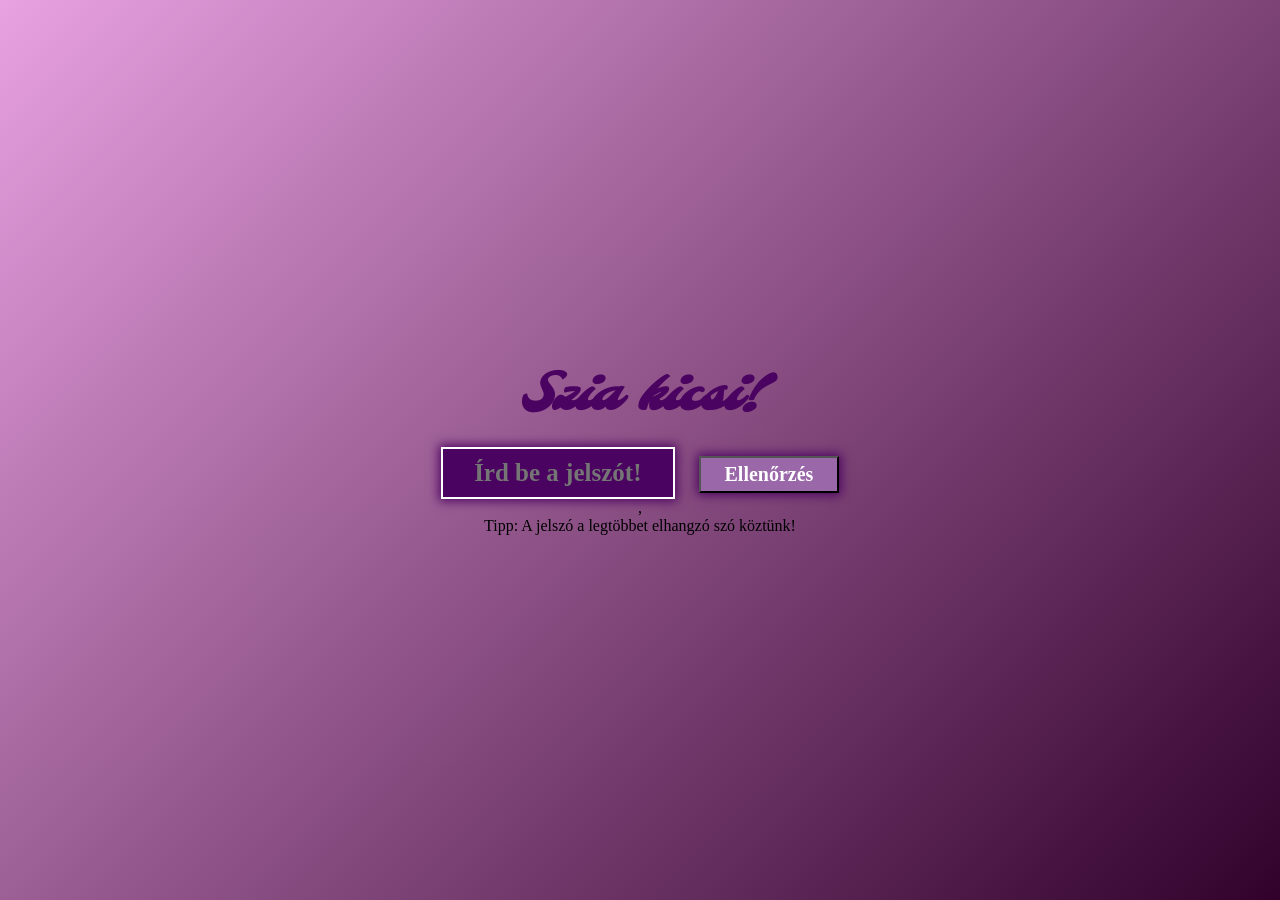
<file: index.html>
<!DOCTYPE html>
<html lang="hu">
<head>
    <meta charset="UTF-8">
    <meta name="viewport" content="width=device-width, initial-scale=1.0">
    <title>Szeretlek</title>
    <link rel="icon" type="image/png" href="sziv.png">
    <link rel="preconnect" href="https://fonts.googleapis.com">
    <link rel="preconnect" href="https://fonts.gstatic.com" crossorigin>
    <link href="https://fonts.googleapis.com/css2?family=Molle:ital@1&display=swap" rel="stylesheet">
    <link rel="stylesheet" href="style.css">
</head>
<body id="elso">
    
    <div id="jelszo-container" style="text-align: center;">
    <h1>Szia kicsi!</h1>
    <input type="jelszo" id="jelszo" placeholder="Írd be a jelszót!">
    <button onclick="ellenorzes()">Ellenőrzés</button>
    <br>,
    <br>
    <p>Tipp: A jelszó a legtöbbet elhangzó szó köztünk!</p>
    </div>


    <script >
        function ellenorzes() {
            const jelszo = document.getElementById("jelszo").value;

            if (jelszo === "Szeretlek") {
                document.getElementById("jelszo-container").style.display = "none";
                window.location.href = "szer2.html";
            } else {
                alert("Hibás jelszó!");
            }
        }
    </script>


</body>
</html>
</file>
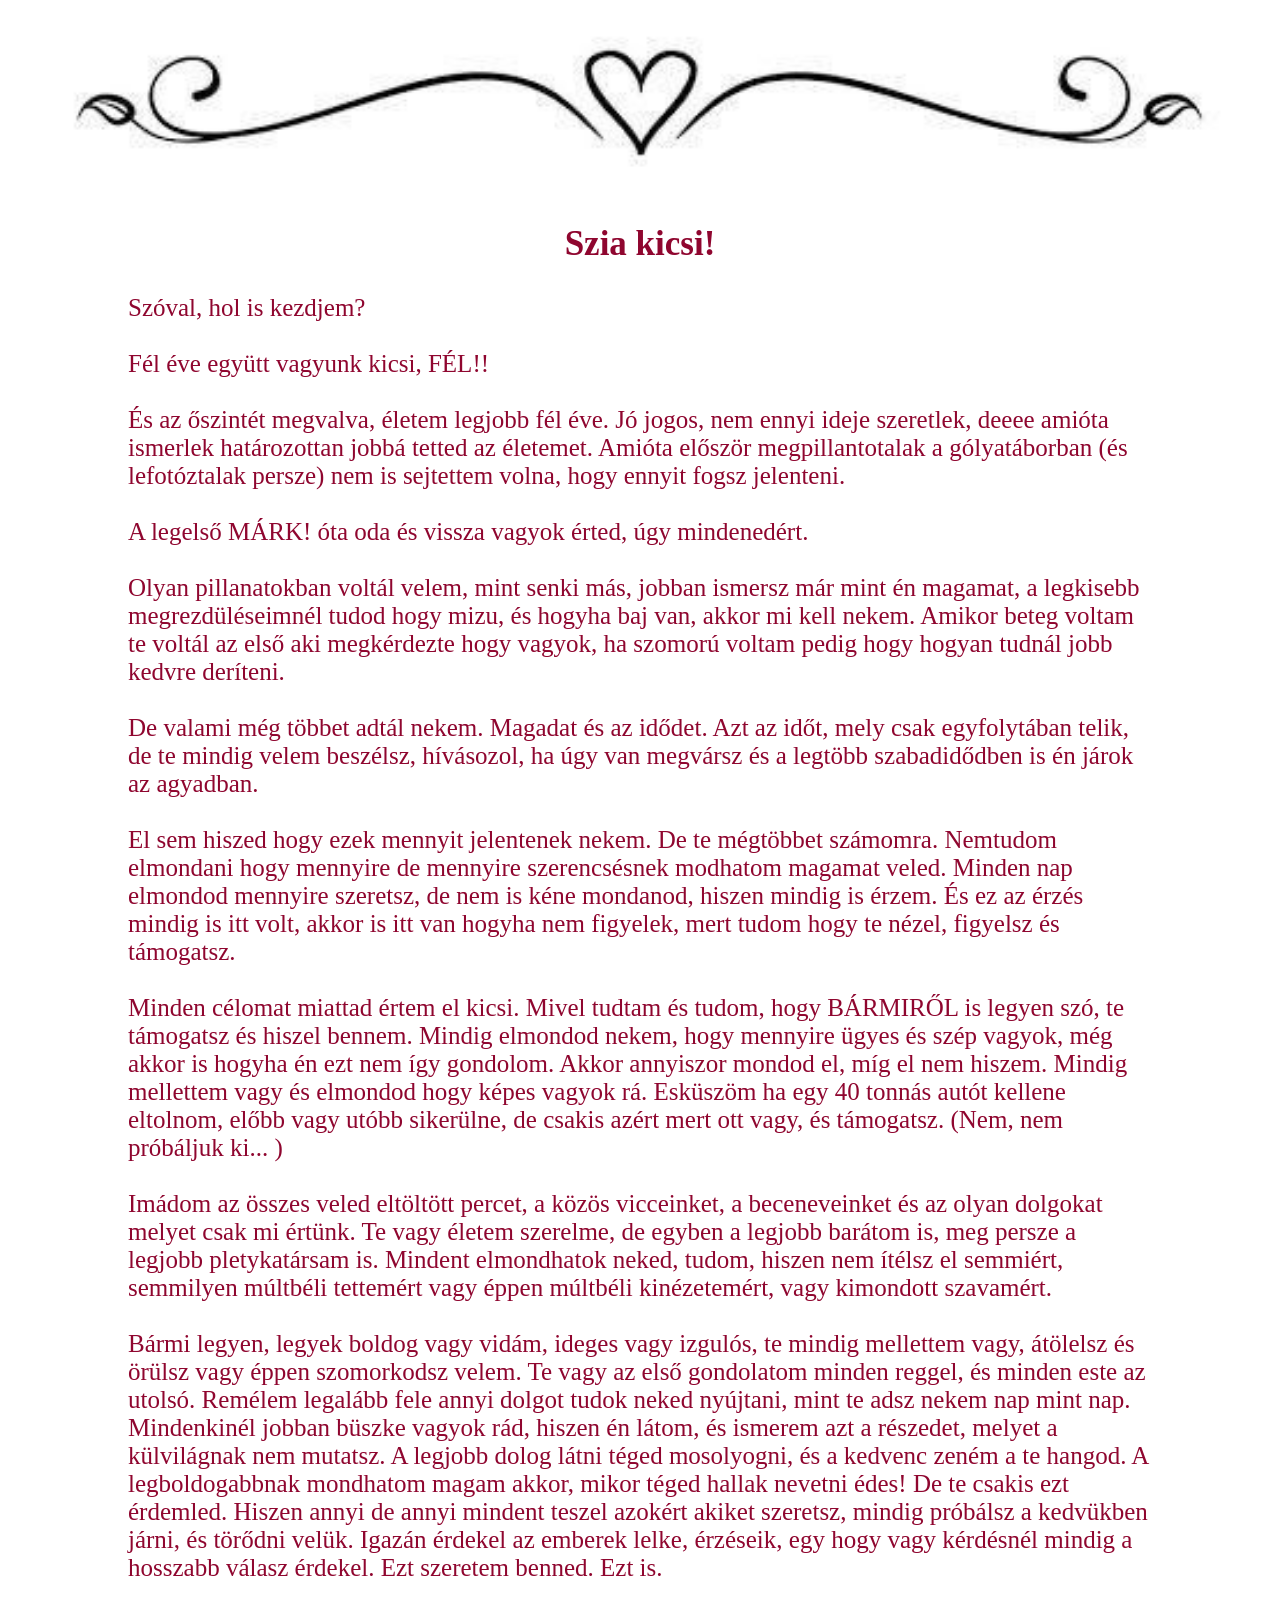
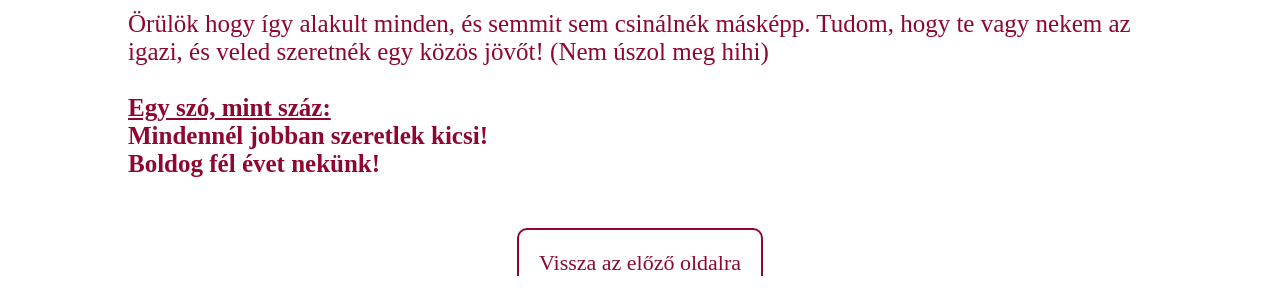
<file: level.html>
<!DOCTYPE html>
<html lang="en">
<head>
    <meta charset="UTF-8">
    <meta name="viewport" content="width=device-width, initial-scale=1.0">
    <title>Szeretlek</title>
    <link rel="icon" type="image/png" href="sziv.png">
    <link rel="preconnect" href="https://fonts.googleapis.com">
    <link rel="preconnect" href="https://fonts.gstatic.com" crossorigin>
    <link href="https://fonts.googleapis.com/css2?family=Molle:ital@1&display=swap" rel="stylesheet">
    <link href="https://fonts.googleapis.com/css2?family=Molle:ital@1&family=Neuton:wght@400;700;800&display=swap" rel="stylesheet">
    <link rel="stylesheet" href="style.css">
</head>
<body>

    <header>
        <img src="letoltes1.jpg" alt="Ateteje" class="letoltes"> 
    </header>

    <div class="level">
            <h2>Szia kicsi!</h2>
            <p>Szóval, hol is kezdjem? 
            <br>
            <br>Fél éve együtt vagyunk kicsi,  FÉL!!
            <br>
            <br>És az őszintét megvalva, 
            életem legjobb fél éve. Jó jogos, nem ennyi ideje szeretlek, 
            deeee amióta ismerlek határozottan jobbá tetted az életemet.
            Amióta először megpillantotalak a gólyatáborban (és lefotóztalak persze)
            nem is sejtettem volna, hogy ennyit fogsz jelenteni. 
            <br>
            <br>
            A legelső MÁRK! óta oda és vissza vagyok érted, úgy mindenedért. 
            <br>
            <br>
            Olyan pillanatokban voltál velem, mint senki más, jobban ismersz már mint én 
            magamat, a legkisebb megrezdüléseimnél tudod hogy mizu, és hogyha baj van, akkor mi kell nekem.
            Amikor beteg voltam te voltál az első aki megkérdezte hogy vagyok,
            ha szomorú voltam pedig hogy hogyan tudnál jobb kedvre deríteni. 
            <br>
            <br>
            De valami még többet adtál nekem. Magadat és az idődet. 
            Azt az időt, mely csak egyfolytában telik, de te mindig velem beszélsz, hívásozol,
            ha úgy van megvársz és a legtöbb szabadidődben is én járok az agyadban.
            <br>
            <br>
            El sem hiszed hogy ezek mennyit jelentenek nekem. De te mégtöbbet számomra.
            Nemtudom elmondani hogy mennyire de mennyire szerencsésnek modhatom magamat
            veled. Minden nap elmondod mennyire szeretsz, de nem is kéne mondanod, hiszen
            mindig is érzem. És ez az érzés mindig is itt volt, akkor is itt van 
            hogyha nem figyelek, mert tudom hogy te nézel, figyelsz és támogatsz. 
            <br>
            <br>
            Minden célomat miattad értem el kicsi. Mivel tudtam és tudom, hogy BÁRMIRŐL is legyen szó,
            te támogatsz és hiszel bennem.
            Mindig elmondod nekem, hogy mennyire ügyes és szép vagyok, még akkor is hogyha én ezt nem így 
            gondolom. Akkor annyiszor mondod el, míg el nem hiszem. Mindig mellettem vagy
            és elmondod hogy képes vagyok rá. Esküszöm ha egy 40 tonnás autót kellene eltolnom, előbb vagy utóbb
            sikerülne, de csakis azért mert ott vagy, és támogatsz. (Nem, nem próbáljuk ki...  )
            <br>
            <br>
            Imádom az összes veled eltöltött percet, a közös vicceinket, a beceneveinket
            és az olyan dolgokat melyet csak mi értünk. Te vagy életem szerelme, de egyben
            a legjobb barátom is, meg persze a legjobb pletykatársam is. Mindent elmondhatok neked, 
            tudom, hiszen nem ítélsz el semmiért, semmilyen múltbéli tettemért vagy éppen múltbéli kinézetemért,
            vagy kimondott szavamért.
            <br>
            <br>
            Bármi legyen, legyek boldog vagy vidám, ideges vagy izgulós, te mindig mellettem vagy, átölelsz
            és örülsz vagy éppen szomorkodsz velem. Te vagy az első gondolatom minden reggel, és minden este 
            az utolsó. Remélem legalább fele annyi dolgot tudok neked nyújtani, mint te adsz nekem
            nap mint nap. Mindenkinél jobban büszke vagyok rád, hiszen én látom, és ismerem azt 
            a részedet, melyet a külvilágnak nem mutatsz. A legjobb dolog látni téged mosolyogni, és a kedvenc
            zeném a te hangod. A legboldogabbnak mondhatom magam akkor, mikor téged hallak nevetni édes!
            De te csakis ezt érdemled. Hiszen annyi de annyi mindent teszel azokért akiket szeretsz, mindig próbálsz
            a kedvükben járni, és törődni velük. Igazán érdekel az emberek lelke, érzéseik, egy hogy vagy kérdésnél
            mindig a hosszabb válasz érdekel. Ezt szeretem benned. Ezt is.
            <br>
            <br>
            Örülök hogy így alakult minden, és semmit sem csinálnék másképp. Tudom, hogy te vagy nekem
            az igazi, és veled szeretnék egy közös jövőt! (Nem úszol meg hihi) 
            <br>
            <br>
            <b><u>Egy szó, mint száz:</u> 
                <br>Mindennél jobban szeretlek kicsi! 
                <br>Boldog fél évet nekünk!</b>
            </p>
            <br>
            <br>
            <br>
            <br>
    
            <a href="szer2.html">Vissza az előző oldalra</a>
    </div>
</body>
</html>
</file>
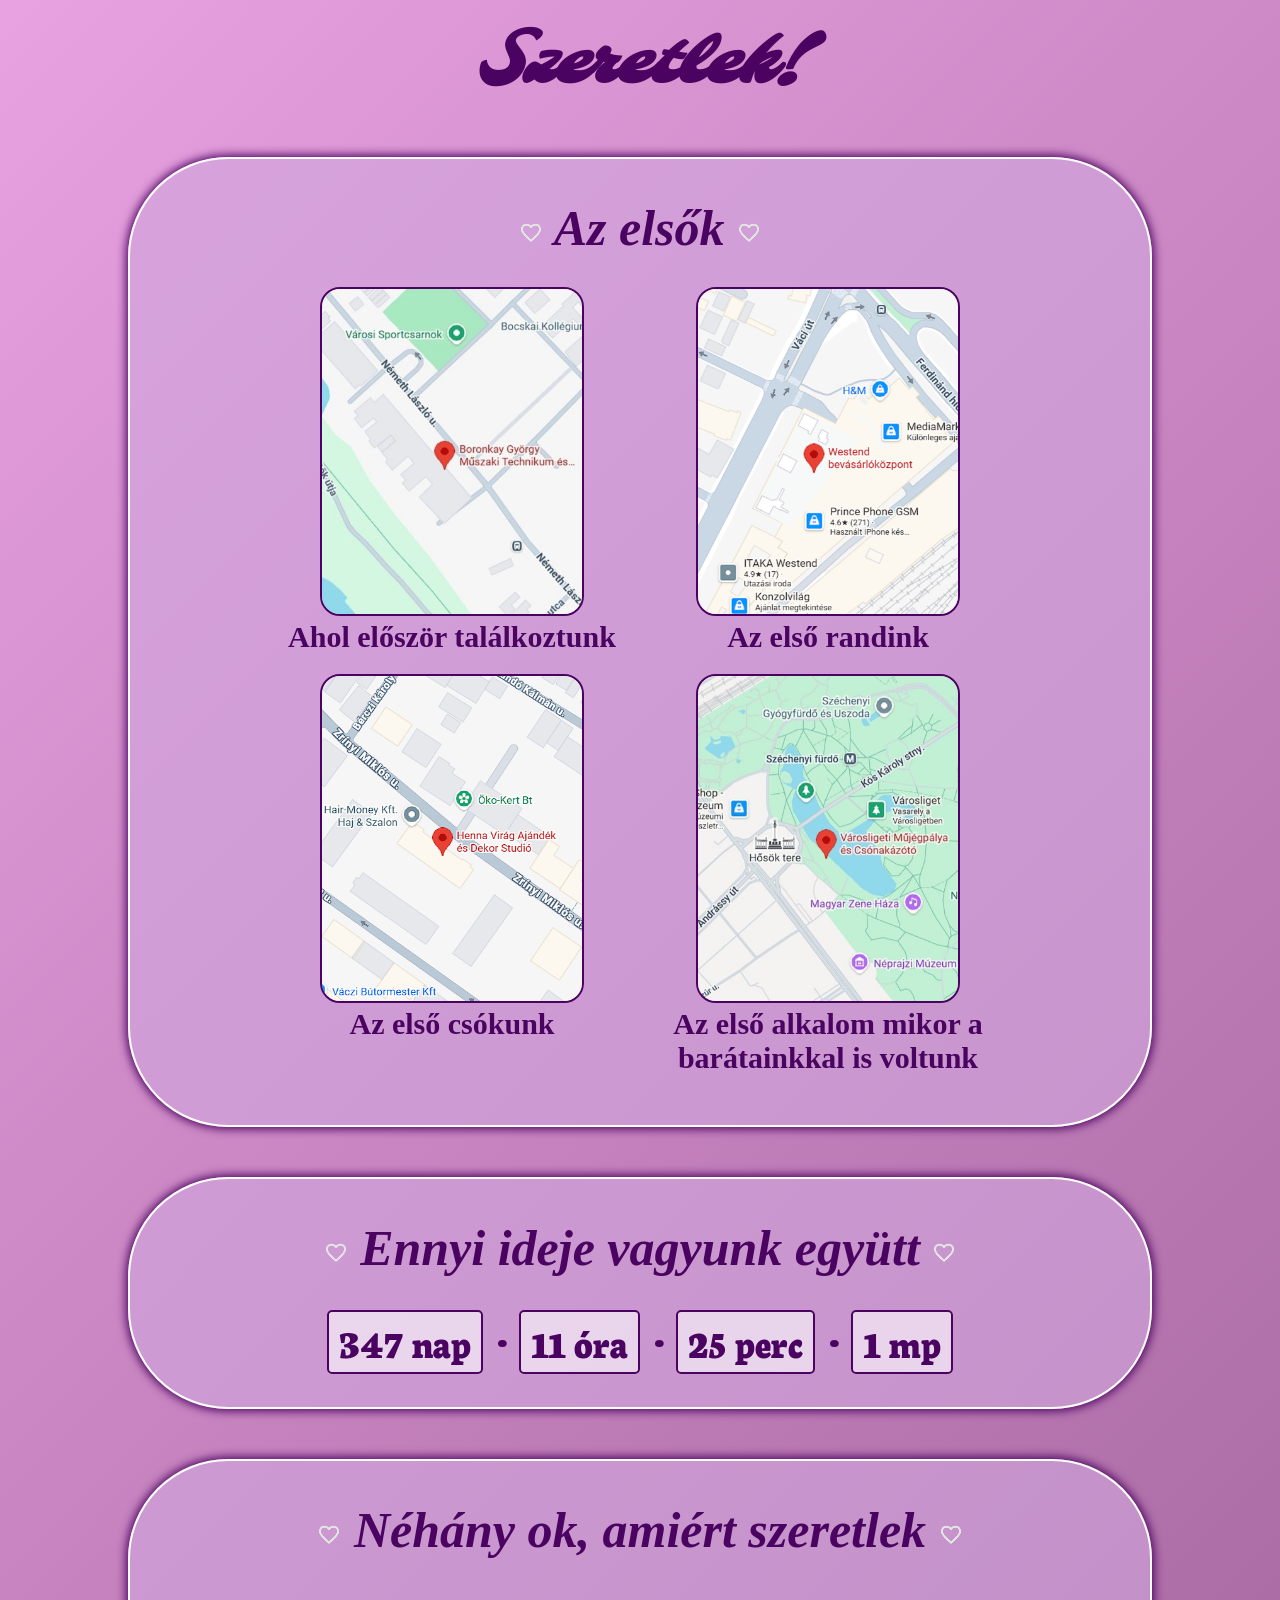
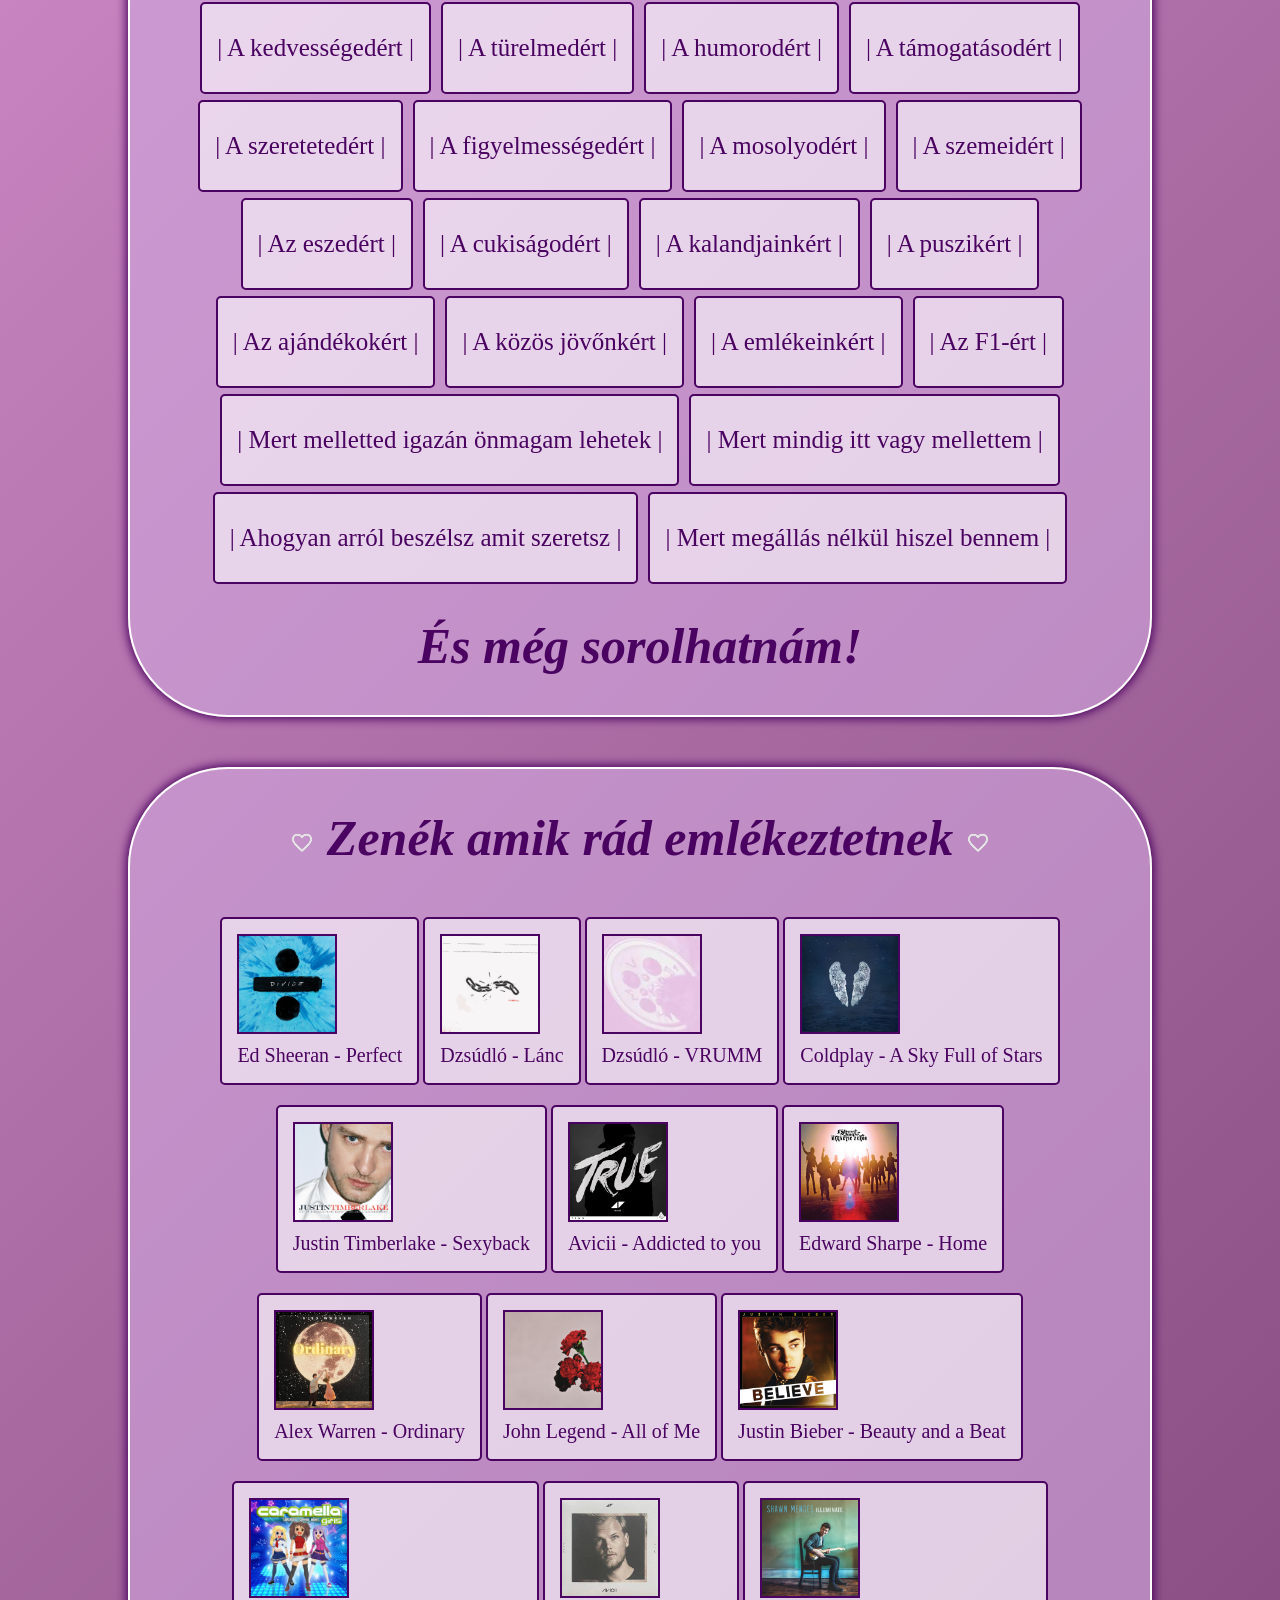
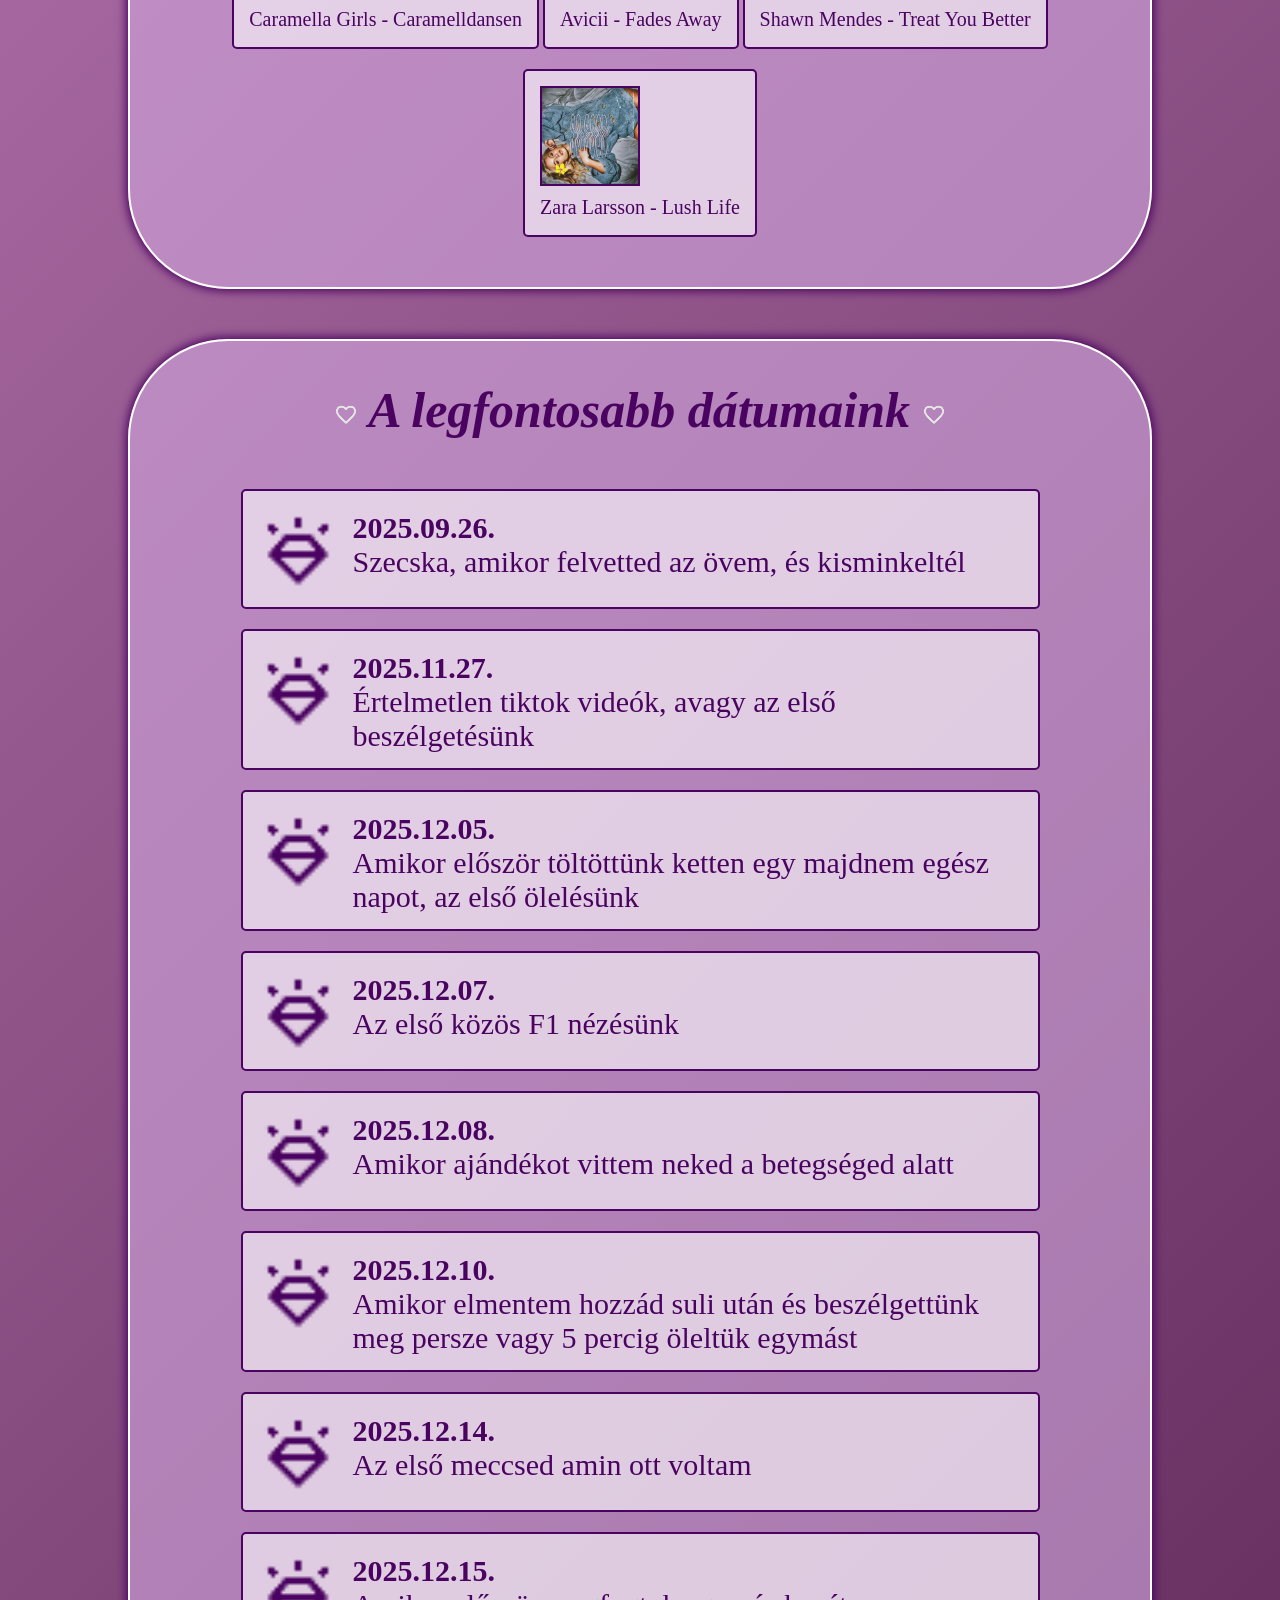
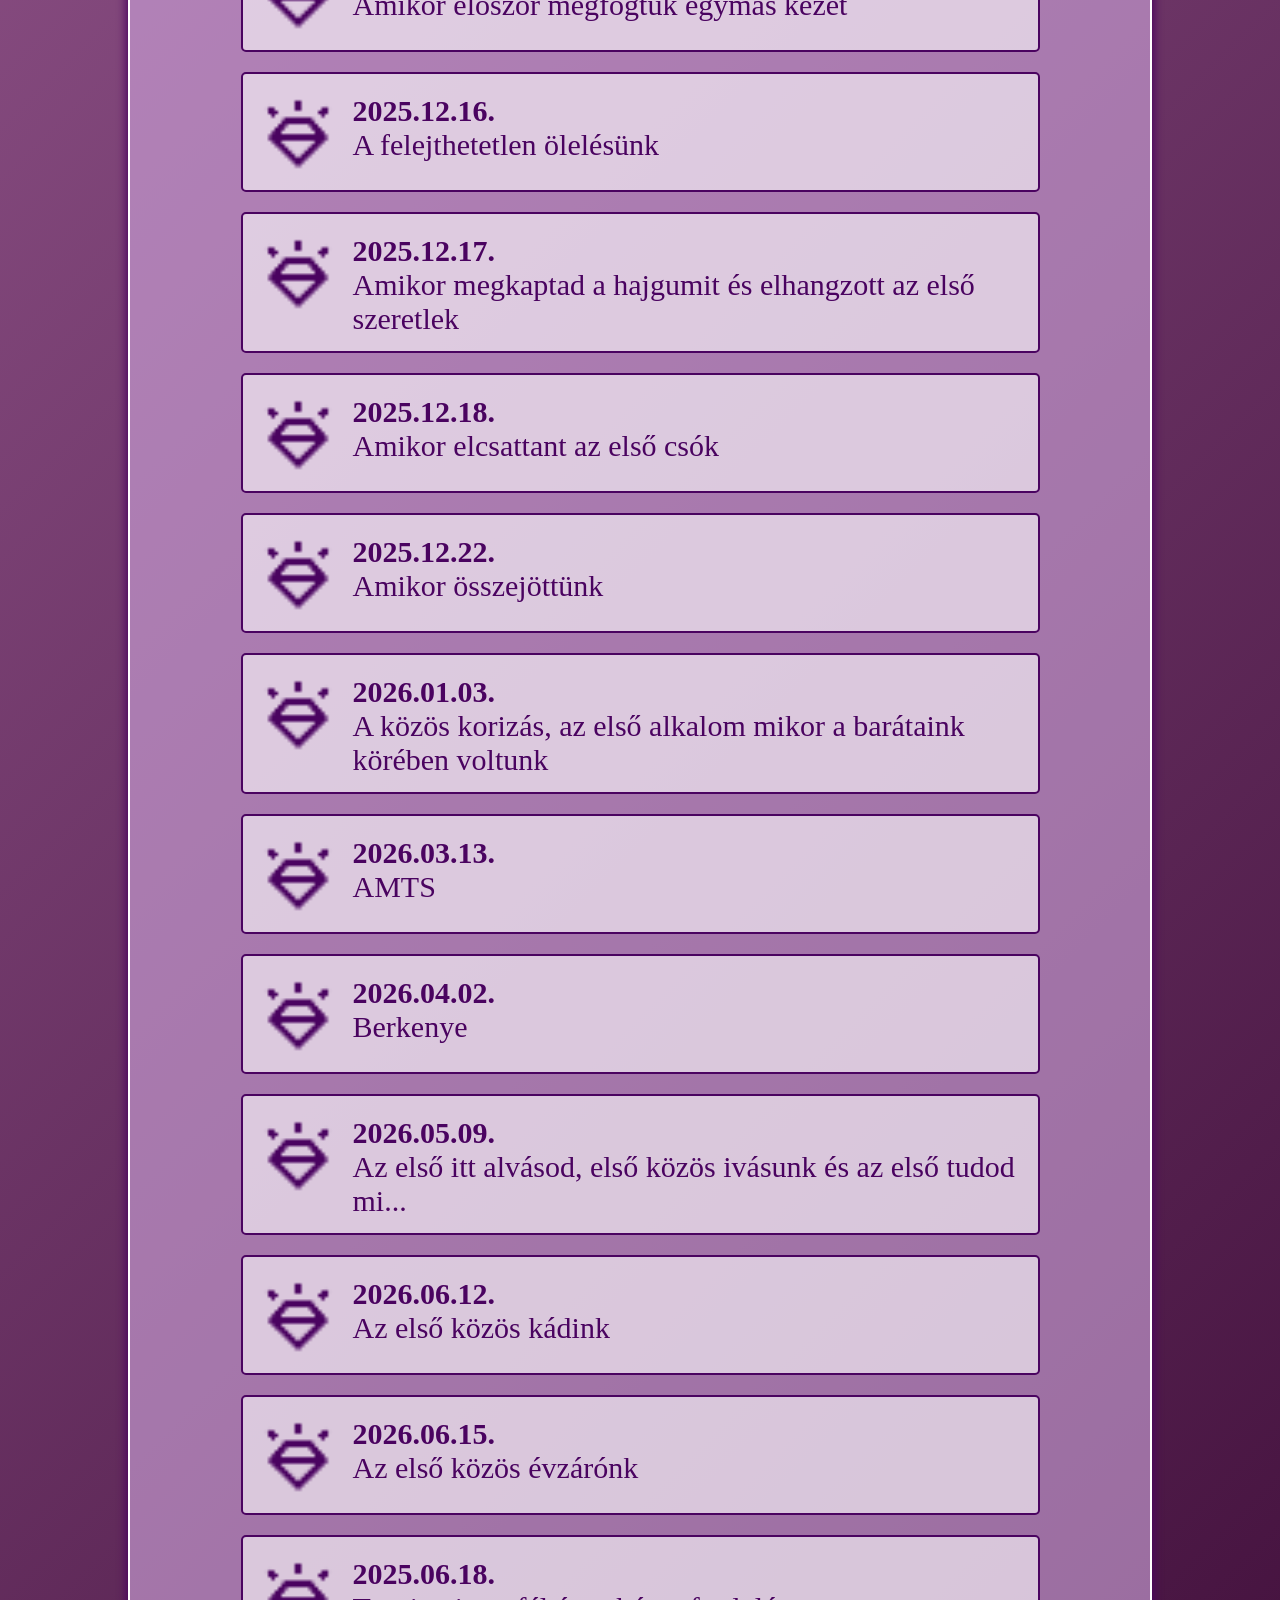
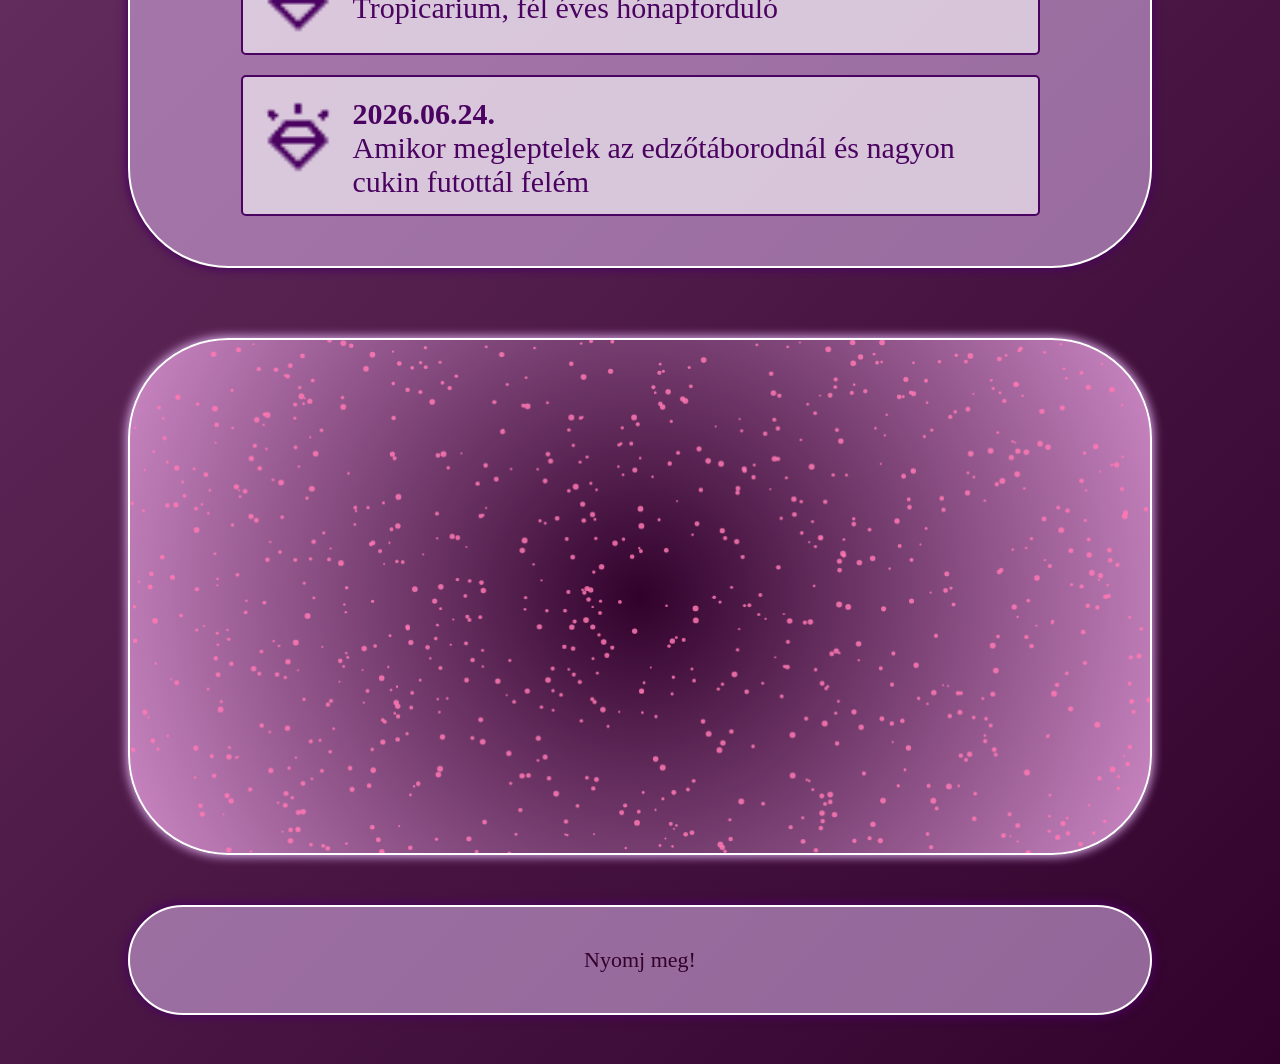
<file: szer2.html>
<!DOCTYPE html>
<html lang="hu">
<head>
    <meta charset="UTF-8">
    <meta name="viewport" content="width=device-width, initial-scale=1.0">
    <title>Szeretlek</title>
    <link rel="icon" type="image/png" href="sziv.png">
    <link rel="preconnect" href="https://fonts.googleapis.com">
    <link rel="preconnect" href="https://fonts.gstatic.com" crossorigin>
    <link href="https://fonts.googleapis.com/css2?family=Molle:ital@1&display=swap" rel="stylesheet">
    <link href="https://fonts.googleapis.com/css2?family=Molle:ital@1&family=Neuton:wght@400;700;800&display=swap" rel="stylesheet">
    <link rel="stylesheet" href="style.css">
</head>
<body class="masodik">
    
    <header>
        <h1>Szeretlek!</h1>
    </header>

        
        <div class="heart">
            <h2><img src="sziv.png" alt="sziv"> Az elsők <img src="sziv.png" alt="sziv"></h2>
            <div class="kep-container">

            <div class="kepdoboz">
            <img src="szeretlek.jpg" alt="Ahol először találkoztunk" class="kep" title="Ahol először találkoztunk"><p>Ahol először találkoztunk</p>
            </div>

            <div class="kepdoboz">
            <img src="szeretlek2.jpg.png" alt="Az első randink" class="kep" title="Az első randink"><p>Az első randink</p>
            </div>

            <div class="kepdoboz">
            <img src="szeretlek3.png" alt="Az első csókunk" class="kep" title="Az első csókunk"><p>Az első csókunk</p>
            </div>
            
            <div class="kepdoboz">
            <img src="szeretlek4.jpg" alt="Az első alkalom mikor a barátainkkal is voltunk" class="kep" title="Az első alkalom mikor a barátainkkal is voltunk"><p>Az első alkalom mikor a barátainkkal is voltunk</p>
            </div>

         </div>
        </div>

        <div class="szamlalo">
        
            <h2><img src="sziv.png" alt="sziv"> Ennyi ideje vagyunk együtt <img src="sziv.png" alt="sziv"></h2>
            <p id="idoSzamlalo"></p>

            <script>
            const kezdet = new Date("2025-12-22T14:23:00"); 

             function frissitSzamlalo() {
             const most = new Date();
             const kulonbseg = most - kezdet;

             const nap = Math.floor(kulonbseg / (1000 * 60 * 60 * 24));
             const ora = Math.floor((kulonbseg / (1000 * 60 * 60)) % 24);
             const perc = Math.floor((kulonbseg / (1000 * 60)) % 60);
             const masodperc = Math.floor((kulonbseg / 1000) % 60);

             document.getElementById("idoSzamlalo").innerHTML = `
            <span class="nap">${nap} nap</span> •
            <span class="ora">${ora} óra</span> •
            <span class="perc">${perc} perc</span> •
            <span class="mp">${masodperc} mp</span>
    `;
            }

            frissitSzamlalo();
            setInterval(frissitSzamlalo, 1000);
            </script>

        </div>

        <div class="ok">
            <h2><img src="sziv.png" alt="sziv"> Néhány ok, amiért szeretlek <img src="sziv.png" alt="sziv"></h2>
            <div class="okok">
            <p>| A kedvességedért |</p>
            <p>| A türelmedért |</p>
            <p>| A humorodért |</p>
            <p>| A támogatásodért |</p>
            <p>| A szeretetedért |</p>
            <p>| A figyelmességedért |</p>
            <p>| A mosolyodért |</p>
            <p>| A szemeidért |</p>
            <p>| Az eszedért |</p>
            <p>| A cukiságodért |</p>
            <p>| A kalandjainkért |</p>
            <p>| A puszikért |</p>
            <p>| Az ajándékokért |</p>
            <p>| A közös jövőnkért |</p>
            <p>| A emlékeinkért |</p>
            <p>| Az F1-ért |</p>
            <p>| Mert melletted igazán önmagam lehetek |</p>
            <p>| Mert mindig itt vagy mellettem |</p>
            <p>| Ahogyan arról beszélsz amit szeretsz |</p>
            <p>| Mert megállás nélkül hiszel bennem |</p>
            </div>
            <h3>És még sorolhatnám!</h3>
        </div>

        <div class="zenek">
            <h2><img src="sziv.png" alt="sziv"> Zenék amik rád emlékeztetnek <img src="sziv.png" alt="sziv"></h2>

            <a href="https://www.youtube.com/watch?v=2Vv-BfVoq4g" target="_blank">
                <div class="zene">
                    <img src="perfect.jpg" alt="Ed Sheeran - Perfect" class="borito" title="Ed Sheeran - Perfect">
                    <br>
                    <p>Ed Sheeran - Perfect</p>
                </div>
            </a>

            <a href="https://www.youtube.com/watch?v=ORwaByp7VqE" target="_blank">
                <div class="zene">
                    <img src="lanc.png" alt="Dzsúdló - Lánc" class="borito" title="Dzsúdló - Lánc">
                    <br>
                    <p>Dzsúdló - Lánc</p>
                </div>
            </a>

            <a href="https://www.youtube.com/watch?v=FbO611NEU2U" target="_blank">
                <div class="zene">
                    <img src="vrumm.jpg" alt="Dzsúdló - VRUMM" class="borito" title="Dzsúdló - VRUMM">
                    <br>
                    <p>Dzsúdló - VRUMM</p>
                </div>
            </a>

            <a href="https://www.youtube.com/watch?v=VPRjCeoBqrI" target="_blank">
                <div class="zene">
                    <img src="sfos.jpg" alt="Coldplay - A Sky Full of Stars" class="borito" title="Coldplay - A Sky Full of Stars">
                    <br>
                    <p>Coldplay - A Sky Full of Stars</p>
                </div>
            </a>

            <a href="https://www.youtube.com/watch?v=3gOHvDP_vCs" target="_blank">
                <div class="zene">
                    <img src="sexyback.jpg" alt="Justin Timberlake - Sexyback" class="borito" title="Justin Timberlake - Sexyback">
                    <br>
                    <p>Justin Timberlake - Sexyback</p>
                </div>
            </a>

            <a href="https://www.youtube.com/watch?v=Qc9c12q3mrc" target="_blank">
                <div class="zene">
                    <img src="addicted.jpg" alt="Avicii - Addicted to you" class="borito" title="Avicii - Addicted to you">
                    <br>
                    <p>Avicii - Addicted to you</p>
                </div>
            </a>
                
            <a href="https://www.youtube.com/watch?v=DHEOF_rcND8" target="_parent">
                <div class="zene">
                    <img src="home.jpg" alt="Edward Sharpe & The Magnetic Zeros - Home" class="borito" title="Edward Sharpe & The Magnetic Zeros - Home">
                    <br>
                    <p>Edward Sharpe - Home</p>
                </div>
            </a>

            <a href="https://www.youtube.com/watch?v=u2ah9tWTkmk" target="_parent">
                <div class="zene">
                    <img src="ordinary.jpg" alt="Alex Warren - Ordinary" class="borito" title="Alex Warren - Ordinary">
                    <br>
                    <p>Alex Warren - Ordinary</p>
                </div>
            </a>

            <a href="https://www.youtube.com/watch?v=450p7goxZqg" target="_parent">
                <div class="zene">
                    <img src="all.jpg" alt="John Legend - All of Me" class="borito" title="John Legend - All of Me">
                    <br>
                    <p>John Legend - All of Me</p>
                </div>
            </a>

            <a href="https://www.youtube.com/watch?v=Ys7-6_t7OEQ" target="_parent">
                <div class="zene">
                    <img src="baab.jpg" alt="Justin Bieber - Beauty and a Beat" class="borito" title="Justin Bieber - Beauty and a Beat">
                    <br>
                    <p>Justin Bieber - Beauty and a Beat</p>
                </div>
            </a>

            <a href="https://www.youtube.com/watch?v=6-8E4Nirh9s" target="_parent">
                <div class="zene">
                    <img src="cmd.jpg" alt="Caramella Girls - Caramelldansen" class="borito" title="Caramella Girls - Caramelldansen">
                    <br>
                    <p>Caramella Girls - Caramelldansen</p>
                </div>
            </a>

            <a href="https://www.youtube.com/watch?v=IKEuu-sA4YI" target="_parent">
                <div class="zene">
                    <img src="fa.jpg" alt="Avicii - Fades Away" class="borito" title="Avicii - Fades Away">
                    <br>
                    <p>Avicii - Fades Away</p>
                </div>
            </a>

            <a href="https://www.youtube.com/watch?v=lY2yjAdbvdQ" target="_blank">
                <div class="zene">
                    <img src="tyb.jpg" alt="Shawn Mendes - Treat You Better" class="borito" title="Shawn Mendes - Treat You Better">
                    <br>
                    <p>Shawn Mendes - Treat You Better</p>
                </div>
            </a>

            <a href="https://www.youtube.com/watch?v=tD4HCZe-tew" target="_blank">
                <div class="zene">
                    <img src="lushl.jpg" alt="Zara Larsson - Lush Life" class="borito" title="Zara Larsson - Lush Life">
                    <br>
                    <p>Zara Larsson - Lush Life</p>
                </div>
            </a>
        </div>

        <div class="datumok">
            <h2><img src="sziv.png" alt="sziv"> A legfontosabb dátumaink <img src="sziv.png" alt="sziv"></h2>
            
            <div class="datum">
                <img src="gyemant.png" alt="gyemant">
                <a href="https://photos.app.goo.gl/VGGDAAevFDNTiepN7" target="_blank">
                <p><b>2025.09.26.</b>
                <br>Szecska, amikor felvetted az övem, és kisminkeltél</p>
                </a>
            </div>

            <div class="datum">
                <img src="gyemant.png" alt="gyemant">
                <a href="https://photos.app.goo.gl/ZqPVnMYNBxWomni98" target="_blank">
                <p><b>2025.11.27.</b>
                <br>Értelmetlen tiktok videók, avagy az első beszélgetésünk</p>
                </a>
            </div>

            <div class="datum">
                <img src="gyemant.png" alt="gyemant">
                <a href="https://photos.app.goo.gl/5mNi39N7e9nVSRax8" target="_blank">
                <p><b>2025.12.05.</b>
                <br>Amikor először töltöttünk ketten egy majdnem egész napot, az első ölelésünk</p>
                </a> 
            </div>

            <div class="datum">
                <img src="gyemant.png" alt="gyemant">
                <a href="https://photos.app.goo.gl/ej6w67oPKpTQyF2AA" target="_blank">
                <p><b>2025.12.07.</b>
                <br>Az első közös F1 nézésünk</p>
                </a>
            </div>

            <div class="datum">
                <img src="gyemant.png" alt="gyemant">
                <p><b>2025.12.08.</b>
                <br>Amikor ajándékot vittem neked a betegséged alatt</p>
            </div>

            <div class="datum">
                <img src="gyemant.png" alt="gyemant">
                <p><b>2025.12.10.</b>
                <br>Amikor elmentem hozzád suli után és beszélgettünk meg persze vagy 5 percig öleltük egymást</p>
            </div>

            <div class="datum">
                <img src="gyemant.png" alt="gyemant">
                <a href="https://photos.app.goo.gl/jNxdWcEHFt4ejP3Y6" target="_blank">
                <p><b>2025.12.14.</b>
                <br>Az első meccsed amin ott voltam</p>
                </a>
            </div>

            <div class="datum">
                <img src="gyemant.png" alt="gyemant">
                <a href="https://photos.app.goo.gl/SzambGx3FYK7b2z19" target="_blank">
                <p><b>2025.12.15.</b>
                <br>Amikor először megfogtuk egymás kezét</p>
                </a>
            </div>

            <div class="datum">
                <img src="gyemant.png" alt="gyemant">
                <a href="https://photos.app.goo.gl/wbk87UYnnZycvSqu9" target="_blank">
                <p><b>2025.12.16.</b>
                <br>A felejthetetlen ölelésünk</p>
                </a>
            </div>

            <div class="datum">
                <img src="gyemant.png" alt="gyemant">
                <a href="https://photos.app.goo.gl/xs4tLTybmdUf8idx5" target="_blank">
                <p><b>2025.12.17.</b>
                <br>Amikor megkaptad a hajgumit és elhangzott az első szeretlek</p>
                </a>
            </div>

            <div class="datum">
                <img src="gyemant.png" alt="gyemant">
                <a href="https://photos.app.goo.gl/L8PjAKGY8kyQyQq46" target="_blank">
                <p><b>2025.12.18.</b>
                <br>Amikor elcsattant az első csók</p>
                </a>
            </div>

            <div class="datum">
                <img src="gyemant.png" alt="gyemant">
                <a href="https://photos.app.goo.gl/s9vZopJoTjL7Bdyp8" target="_blank">
                <p><b>2025.12.22.</b>
                <br>Amikor összejöttünk</p>
                </a>
            </div>

            <div class="datum">
                <img src="gyemant.png" alt="gyemant">
                <a href="https://photos.app.goo.gl/LtwvXpXkSbUWhdoeA" target="_blank">
                <p><b>2026.01.03.</b>
                <br>A közös korizás, az első alkalom mikor a barátaink körében voltunk</p>
                </a>
            </div>

            <div class="datum">
                <img src="gyemant.png" alt="gyemant">
                <a href="https://photos.app.goo.gl/6DPCDvBus3QCdgH6A" target="_blank">
                <p><b>2026.03.13.</b>
                <br>AMTS</p>
                </a>
            </div>

            <div class="datum">
                <img src="gyemant.png" alt="gyemant">
                <a href="https://photos.app.goo.gl/YeoBRcCMTFzHqNp67" target="_blank">
                <p><b>2026.04.02.</b>
                <br>Berkenye</p>
                </a>
            </div>

            <div class="datum">
                <img src="gyemant.png" alt="gyemant">
                <a href="https://photos.app.goo.gl/wtXGtUP3D8RGfMR27" target="_blank">
                <p><b>2026.05.09.</b>
                <br>Az első itt alvásod, első közös ivásunk és az első tudod mi...</p>
                </a>
            </div>

            <div class="datum">
                <img src="gyemant.png" alt="gyemant">
                <a href="https://photos.app.goo.gl/96VWEaCTqPajogso6" target="_blank">
                <p><b>2026.06.12.</b>
                <br>Az első közös kádink</p>
                </a>
            </div>

            <div class="datum">
                <img src="gyemant.png" alt="gyemant">
                <p><b>2026.06.15.</b>
                <br>Az első közös évzárónk</p>
            </div>
            
            <div class="datum">
                <img src="gyemant.png" alt="gyemant">
                <a href="https://photos.app.goo.gl/Uu7E4UyFPRCiyVNs8" target="_blank">
                <p><b>2025.06.18.</b>
                <br>Tropicarium, fél éves hónapforduló</p>
                </a>
            </div>
            
             <div class="datum">
                <img src="gyemant.png" alt="gyemant">
                <p><b>2026.06.24.</b>
                <br>Amikor megleptelek az edzőtáborodnál és nagyon cukin futottál felém</p>
            </div>
            
        </div>

        
        <canvas id="canvas"></canvas>
        <script src="script.js"></script>

        <div class="lev"> 
        <a href="level.html">Nyomj meg!</a>
        </div>

</body>
</html>
</file>
<file: style.css>
*{
    margin: 0;
    padding: 0;
    box-sizing: border-box;
}

html,
body{
    width: 100%;
    overflow-x: hidden;
}

#elso{
    margin: 0;
    height: 100vh;
    display: flex;
    justify-content: center;
    align-items: center;
    background: linear-gradient(135deg, #e8a1e1, #31012b);
}

.masodik{
    margin: 0;
    min-height: 100vh;
    display: flex;
    flex-direction: column;
    align-items: center;
    background: linear-gradient(135deg, #e8a1e1, #31012b);
    background-repeat: no-repeat, no-repeat; 
    background-size: cover, cover; 
    background-blend-mode: normal; 
}

.letoltes{
    width: 100%;
    min-height: 50px;
    max-height: 350px;
}

.level{
    width: 80%;
    text-align: center;
    margin-left: auto;
    margin-right: auto;
    font-family: 'Times New Roman', Times, serif;
    color: rgb(143, 6, 47);
}

.level h2{
    font-size: 35px;
}

.level p{
    margin-top: 30px;
    font-size: 25px;
    text-align: left;
}

.level a{
    text-decoration: none;
    padding: 20px;
    border: 2px solid rgb(143, 6, 47);
    color: rgb(143, 6, 47);
    border-radius: 10px;
    font-size: 22px;
    margin-top: 40px;
}

#jelszo.container{
   text-align: center;
   display: block;
}

#jelszo.container p{
    display:none;
    color: white;
    font-size: 20px;
    font-family: "Molle", cursive;
}

h1{
    text-align: center;
    font-size: 50px;
    font-family: "Molle", cursive;
    font-weight: 800;
    font-style: italic;
    color: rgb(74, 3, 96);
    margin-bottom: 20px;
}

#jelszo{
    text-align: center;
    font-size: 25px;
    padding: 10px;
    background-color: rgb(74, 3, 96);
    color: white;
    font-family: "Times New Roman", cursive;
    font-weight: 800;
    width: 50%;
    box-shadow: 0px 0px 10px 2px rgb(74, 3, 96);
    border: 2px solid rgb(255, 255, 255);
}

button{
    text-align: center;
    font-size: 20px;
    background-color: rgb(154, 104, 169);
    color: white;
    font-family: "Times New Roman", cursive;
    font-weight: 800;
    width: 30%;
    margin-left: 20px;
    margin-right: auto;
    padding: 5px;
    box-shadow: 0px 0px 10px 2px rgb(74, 3, 96);
}

header{
    display: flex;
    flex-direction: column;
    align-items: center;
    margin-bottom: 30px;
}

header h1{
    display: flex;
    text-align: center;
    font-size: clamp(40px, 8vw, 70px);
    font-family: "Molle", cursive;
    font-weight: 800;
    font-style: italic;
    color: rgb(74, 3, 96);
    margin-top: 20px;
}

.heart h2{
    font-size: clamp(28px, 5vw, 50px);
    margin-top: 0;
    margin-bottom: 20px;
    margin-left: auto;
    margin-right: auto;
    text-align: center;
    font-size: 50px;
    font-family: "Times New Roman", cursive;
    font-weight: 800;
    font-style: italic;
    color: rgb(74, 3, 96);
}

.heart{
    max-height: fit-content;
    margin-left: auto;
    margin-right: auto;
    width: 80%;
    background-color: rgba(211, 169, 224,0.6);
    border: 2px solid rgb(255, 255, 255);
    box-shadow: 0px 0px 10px 2px rgb(74, 3, 96);
    border-radius: 100px;
    padding: 40px;
}

#elsok{
    width:80%;
    border-radius: 30%;
}

.kep{
    margin-left: auto;
    margin-right: auto;
    width: 80%;
    align-items: center;
    border: 2px solid rgb(74, 3, 96);
    border-radius: 20px;
}

.kep-container{
    margin-left: auto;
    margin-right: auto;
    text-align: center;
    width: 80%;
    padding: 10px;
    display: grid;
    grid-template-columns: repeat(2, 1fr);
    gap: 20px;
}

.heart p{
    text-align: center;
    font-size: 30px;
    font-family: "Times New Roman", cursive;
    font-weight: 800;
    color: rgb(74, 3, 96);
}

.kepdoboz{
    margin-left: auto;
    margin-right: auto;
    text-align: center;
}

.kepdoboz img{
    width: 264px;
    height: 329px;
}

.szamlalo{
    margin-top: 50px;
    max-height: fit-content;
    margin-left: auto;
    margin-right: auto;
    width: 80%;
    background-color: rgba(211, 169, 224,0.6);
    border: 2px solid rgb(255, 255, 255);
    box-shadow: 0px 0px 10px 2px rgb(74, 3, 96);
    border-radius: 100px;
    padding: 40px;
}

.szamlalo h2{
    font-size: clamp(28px, 5vw, 50px);
    margin-top: 0;
    margin-bottom: 40px;
    margin-left: auto;
    margin-right: auto;
    text-align: center;
    font-size: 50px;
    font-family: "Times New Roman", cursive;
    font-weight: 800;
    font-style: italic;
    color: rgb(74, 3, 96);
}

.szamlalo p{
    align-items: center;
    margin-left: auto;
    margin-right: auto;
    margin-top: 10px;
    text-align: center;
    font-size: 40px;
    font-family: "Neuton", cursive;
    font-weight: 800;
    color: rgb(74, 3, 96);
}

#idoSzamlalo span {
    width: fit-content;
    background-color: rgba(255, 255, 255, 0.6);
    border-radius: 5px;
    padding: 5px 10px;
    margin: 5px;
    border: 2px solid rgb(74, 3, 96);
}

.ok{
    margin-top: 50px;
    max-height: fit-content;
    margin-left: auto;
    margin-right: auto;
    width: 80%;
    background-color: rgba(211, 169, 224,0.6);
    border: 2px solid rgb(255, 255, 255);
    box-shadow: 0px 0px 10px 2px rgb(74, 3, 96);
    border-radius: 100px;
    padding: 40px;
}

.ok h2{
    font-size: clamp(28px, 5vw, 50px);
    margin-top: 0;
    margin-bottom: 40px;
    margin-left: auto;
    margin-right: auto;
    text-align: center;
    font-size: 50px;
    font-family: "Times New Roman", cursive;
    font-weight: 800;
    font-style: italic;
    color: rgb(74, 3, 96);
}

.ok h3{
    font-size: clamp(28px, 5vw, 30px);
    margin-top: 30px;
    margin-left: auto;
    margin-right: auto;
    text-align: center;
    font-size: 50px;
    font-family: "Times New Roman", cursive;
    font-weight: 800;
    font-style: italic;
    color: rgb(74, 3, 96);
}

.ok p{
    background-color: rgba(255, 255, 255, 0.6);
    border: 2px solid rgb(74, 3, 96);
    border-radius: 5px;
    padding: 30px 15px;
    margin: 3px;
    color: rgb(74, 3, 96);
    font-size: 25px;
    width: fit-content;
    display: inline-block;
}

.okok{
    width:100%;
    text-align: center;
}

.okok p:hover{
    cursor : pointer;
    background-color: rgba(74, 3, 96, 0.3);
}

.zenek{
    text-align: center;
    margin-top: 50px;
    max-height: fit-content;
    margin-left: auto;
    margin-right: auto;
    width: 80%;
    background-color: rgba(211, 169, 224,0.6);
    border: 2px solid rgb(255, 255, 255);
    box-shadow: 0px 0px 10px 2px rgb(74, 3, 96);
    border-radius: 100px;
    padding: 40px;
    margin-bottom: 50px;
    display: inline-block;
    flex-wrap: wrap;
    justify-content: center;
    gap: 15px;
}

.zenek h2{
    font-size: clamp(28px, 5vw, 50px);
    margin-top: 0;
    margin-bottom: 40px;
    margin-left: auto;
    margin-right: auto;
    text-align: center;
    font-size: 50px;
    font-family: "Times New Roman", cursive;
    font-weight: 800;
    font-style: italic;
    color: rgb(74, 3, 96);
}

.zene{
    text-align: left;
    background-color: rgba(255, 255, 255, 0.6);
    border: 2px solid rgb(74, 3, 96);
    border-radius: 5px;
    color: rgb(74, 3, 96);
    font-size: 25px;
    display: inline-block;
    gap: 15px;
    padding: 15px;
    min-width: 80px;
    width: fit-content;
    margin: 10px auto;
    min-height: 120px;
}

.zene:hover{
    cursor: pointer;
    background-color: rgba(74, 3, 96, 0.3);
}

.zene a{
    text-decoration: none;
    color: #31012b;
}

.zene p{
    margin: 0;
    font-size: 20px;
    text-align: left;
    display: inline-block;
    text-align: center; 
    align-items: center;
    font-size: 20px;
    font-family: "Times New Roman", cursive;
}

.zenek a{
    text-decoration: none;
}

.lev{
    text-align: center;
    margin-top: 0px;
    max-height: fit-content;
    margin-left: auto;
    margin-right: auto;
    width: 80%;
    background-color: rgba(211, 169, 224,0.6);
    border: 2px solid rgb(255, 255, 255);
    box-shadow: 0px 0px 10px 2px rgb(74, 3, 96);
    border-radius: 100px;
    padding: 40px;
    margin-bottom: 50px;
    display: inline-block;
    flex-wrap: wrap;
    justify-content: center;
    gap: 15px;
}

.lev a{
    color: #31012b;
    font-size: 22px;
    text-decoration: none;
    text-align: center;
}

.borito{
    width: 100px;
    height: 100px;
    object-fit: cover;
    flex-shrink: 0;
    border: 2px solid rgb(74, 3, 96);
}

.sziv{
    display: inline;
    width: 30px;
    height: 30px;
}

.datumok{
    text-align: center;
    max-height: fit-content;
    margin-left: auto;
    margin-right: auto;
    width: 80%;
    background-color: rgba(211, 169, 224,0.6);
    border: 2px solid rgb(255, 255, 255);
    box-shadow: 0px 0px 10px 2px rgb(74, 3, 96);
    border-radius: 100px;
    padding: 40px;
    margin-bottom: 50px;
    display: inline-block;
    flex-wrap: wrap;
    justify-content: center;
    gap: 15px;
}

.datumok h2{
    font-size: clamp(28px, 5vw, 50px);
    margin-top: 0;
    margin-bottom: 40px;
    margin-left: auto;
    margin-right: auto;
    text-align: center;
    font-size: 50px;
    font-family: "Times New Roman", cursive;
    font-weight: 800;
    font-style: italic;
    color: rgb(74, 3, 96);
}

.datum{
    text-align: left;
    background-color: rgba(255, 255, 255, 0.6);
    border: 2px solid rgb(74, 3, 96);
    border-radius: 5px;
    color: rgb(74, 3, 96);
    font-size: 30px;
    display: inline-flex;
    gap: 15px;
    padding: 15px;
    min-width: 80px;
    width: 85%;
    margin: 10px auto;
    padding-top: 20px;
    min-height: 120px;
}

.datumok a{
    color: rgb(74, 3, 96);
    text-decoration: none;
    display: inline-flex ;
    text-align: left;
}

.datum:hover{
    cursor: pointer;
    background-color: rgba(74, 3, 96, 0.3);
}

.datum img{
    color: #31012b;
    width: 80px;
    height: 80px;
}

canvas{
    width: 80%;
    min-height: 400px;
    max-height: 900px;

    display: block;
    margin: 50px auto;
    margin-top: 20px;

    border: 2px solid white;
    border-radius: 100px;

    box-shadow: 0 0 10px 2px rgb(205,157,219);

    background: radial-gradient(circle, #31012b, #e8a1e1);
}

@media (max-width:768px){

    canvas{
        width:95%;
        height: 600px;
        border-radius:30px;
    }


    .heart,
    .szamlalo,
    .ok,
    .zenek{
        width: 95%;
        padding: 20px;
        border-radius: 30px;
    }

    .kep-container{
        grid-template-columns: 1fr;
        width: 100%;
    }

    .kep,
    .kepdoboz img{
        width: 100%;
        height: auto;
        max-width: 100%;
    }

    .kep,
    .kepdoboz img{
        width: 100%;
        height: auto;
        max-width: 100%;
    }

    .zene{
        width: 100%;
        max-width: 100%;
    }

    .ok p{
        display: block;
        width: 100%;
        margin: 5px 0;
        font-size: 18px;
    }

    header h1{
        font-size: 42px;
    }

    .heart h2,
    .szamlalo h2,
    .ok h2,
    .zenek h2,
    .datumok h2{
        font-size: 30px;
    }

    .ok h3{
        font-size: 30px;
    }

    .heart p{
        font-size: 20px;
    }

    .szamlalo p{
        font-size: 24px;
    }

    .zene{
    width: 100%;
    }

    .borito{
    width: 70px;
    height: 70px;
    }

    #idoSzamlalo{
    display: flex;
    flex-wrap: wrap;
    justify-content: center;
    gap: 10px;
    font-size: 20px !important;
    line-height: 1.5;
    }

    #idoSzamlalo span{
    margin: 0;
    }

    .datumok{
    width: 95%;
    padding: 20px;
    border-radius: 30px;
}

.datum{
    width: 100%;
    min-height: auto;
    padding: 15px;
    gap: 10px;
    align-items: center;
}

.datum img{
    width: 50px;
    height: 50px;
    flex-shrink: 0;
}

.datum p{
    font-size: 16px;
    line-height: 1.4;
}

.zene{
    display: flex;
    align-items: center;
    gap: 12px;
    text-align: left;
}

.zene p{
    text-align: left;
    font-size: 16px;
}

.heart img,
.szamlalo img,
.ok img,
.zenek img,
.datumok img{
    max-width: 100%;
    height: auto;
}
    
}
</file>
